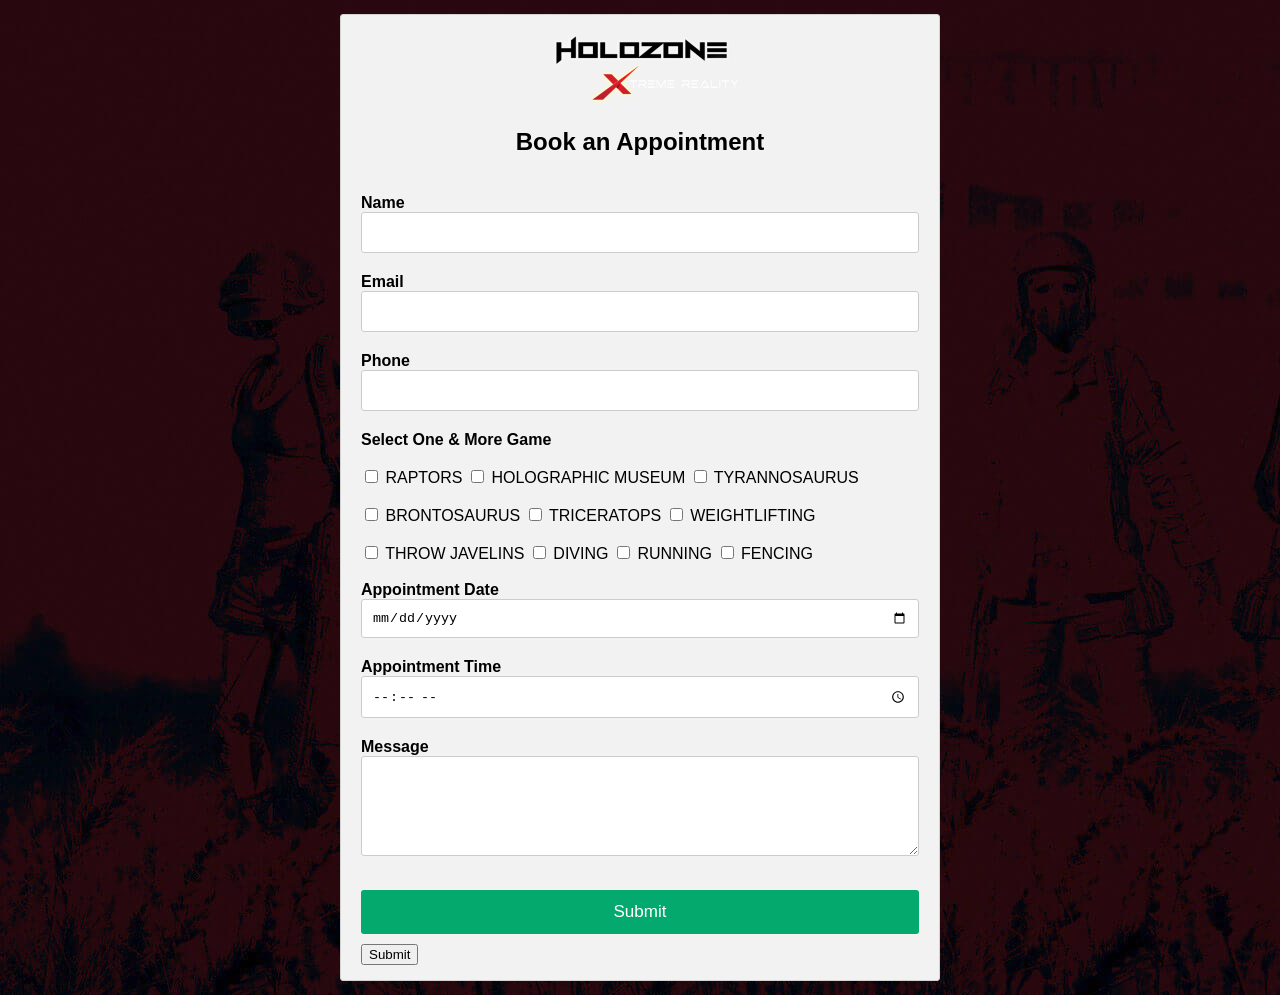
<file: index.html>
<!DOCTYPE html>
<html>
<head>
<meta name="viewport" content="width=device-width, initial-scale=1">
<link rel="stylesheet" href="style.css">
<title>Book an Appointment</title>
</head>
<body>


<div>
  <div>
    <div class="container1">
      <center><img alt="Holographic" src="img/logo2.png"/><h2 class="Book-slot">Book an Appointment</h2></center>
      <form action="mail.php" method="post"><br>
            
            <label for="name"><b>Name</b></label>
            <input type="text" id="name" name="name" required>
            <label for="email"><b>Email</b></label>
            <input type="email" id="email" name="email" required>
            <label for="phone"><b>Phone</b></label>
            <input type="number" id="phone" name="phone" required>

            <label><b>Select One & More Game</b></label><br><br>
            <input type="checkbox" id="category" name="category" value="category">
            <label for="RAPTORS"> RAPTORS</label>
            <input type="checkbox" id="RAPTORS" name="category" value="RAPTORS">
            <label for="Holographic Museum"> HOLOGRAPHIC MUSEUM </label>
            <input type="checkbox" id="Holographic Museum" name="category" value="Holographic Museum">
            <label for="TYRANNOSAURUS"> TYRANNOSAURUS</label><br><br>                                           
            <input type="checkbox" id="TYRANNOSAURUS" name="category" value="TYRANNOSAURUS">
            <label for="BRONTOSAURUS"> BRONTOSAURUS</label>                                           
            <input type="checkbox" id="BRONTOSAURUS" name="category" value="BRONTOSAURUS">
            <label for="TRICERATOPS"> TRICERATOPS</label>                                           
            <input type="checkbox" id="TRICERATOPS" name="category" value="TRICERATOPS">
            <label for="WEIGHTLIFTING"> WEIGHTLIFTING</label><br><br>                                            
            <input type="checkbox" id="WEIGHTLIFTING" name="category" value="WEIGHTLIFTING">
            <label for="THROW JAVELINS"> THROW JAVELINS</label>                                            
            <input type="checkbox" id="THROW JAVELINS" name="category" value="THROW JAVELINS">
            <label for="DIVING"> DIVING</label>                                         
            <input type="checkbox" id="DIVING" name="category" value="DIVING">
            <label for="RUNNING"> RUNNING</label>                                            
            <input type="checkbox" id="RUNNING" name="category" value="RUNNING">
            <label for="FENCING"> FENCING</label><br><br>                                            
            <!-- <input type="checkbox" id="FENCING" name="category" value="FENCING"> -->
            <!-- <label for="FENCING"> FENCING</label> -->

        <!-- <div>
          <div>
            <label>Select a Game</label><br>
            <input type="radio" id="category" name="category" value="category" required>
            <label for="RAPTORS">RAPTORS</label><br>
            <input type="radio" id="RAPTORS" name="category" value="RAPTORS">
            <label for="Holographic Museum">Holographic Museum</label><br>
            <input type="radio" id="Holographic Museum" name="category" value="Holographic Museum">
            <label for="TYRANNOSAURUS">TYRANNOSAURUS</label><br>
            <input type="radio" id="TYRANNOSAURUS" name="category" value="TYRANNOSAURUS">
            <label for="BRONTOSAURUS">BRONTOSAURUS</label><br>
            <input type="radio" id="BRONTOSAURUS" name="category" value="BRONTOSAURUS">
            <label for="TRICERATOPS">TRICERATOPS</label><br>
			      <input type="radio" id="TRICERATOPS" name="category" value="TRICERATOPS">
            <label for="WEIGHTLIFTING">WEIGHTLIFTING</label><br>
			      <input type="radio" id="WEIGHTLIFTING" name="category" value="WEIGHTLIFTING">
            <label for="THROW JAVELINS">THROW JAVELINS</label><br>
			      <input type="radio" id="THROW JAVELINS" name="category" value="THROW JAVELINS">
            <label for="DIVING">DIVING</label><br>
			      <input type="radio" id="DIVING" name="category" value="DIVING">
            <label for="RUNNING">RUNNING</label><br>
			      <input type="radio" id="RUNNING" name="category" value="RUNNING">
            <label for="FENCING">FENCING</label><br>
              <input type="radio" id="FENCING" name="category" value="FENCING">
          </div>
			  </div>    -->
            <div>
              <div>
              <label for="date"><b>Appointment Date</b></label>
              <input type="date" id="date" name="date" required>
                                 
              </div>
            
              <div>  
                 <label for="time"><b>Appointment Time</b></label>
              <input type="time" id="time" name="time" required>
                                                      
                                                      
              </div>
            </div>    
         
           <label for="comment"><b>Message</b></label>
            <textarea id="comment" name="message" style="height:100px" required></textarea>  
                                                       
		  <input type="submit" name="submit" value="Submit" class="btn">
      <input type="submit" name="submit" value="Submit" class="btn1">
     </form>                                   
    </div>
  </div>
</body>
</html>
</file>
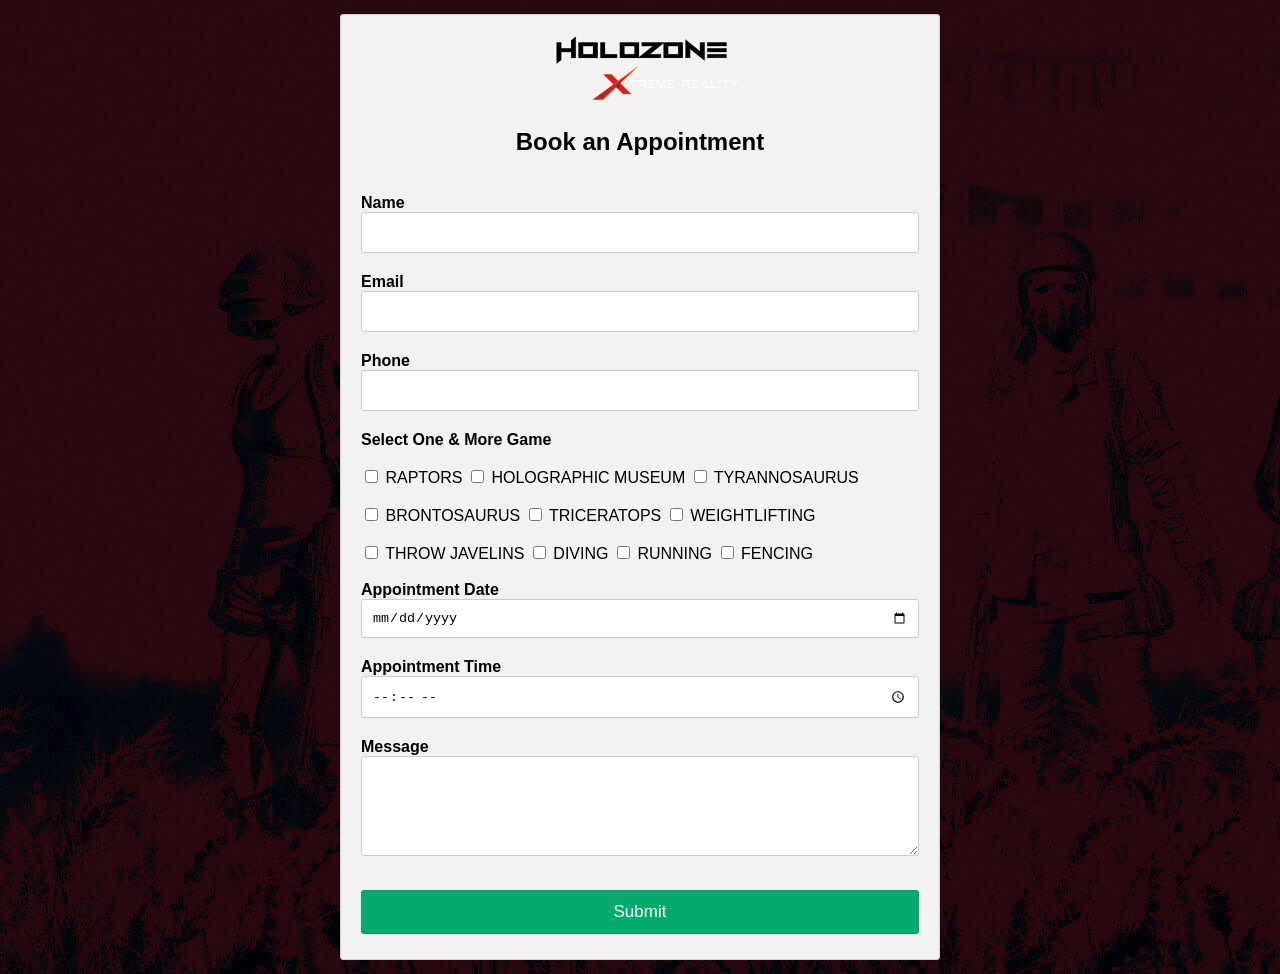
<file: book-now.html>
<!DOCTYPE html>
<html>
<head>
<meta name="viewport" content="width=device-width, initial-scale=1">
<link rel="stylesheet" href="style.css">
<title>Book an Appointment</title>
</head>
<body>


<div>
  <div>
    <div class="container1">
      <center><img alt="Holographic" src="img/logo2.png"/><h2 class="Book-slot">Book an Appointment</h2></center>
      <form action="mail.php" method="post"><br>
            
            <label for="name"><b>Name</b></label>
            <input type="text" id="name" name="name" required>
            <label for="email"><b>Email</b></label>
            <input type="email" id="email" name="email" required>
            <label for="phone"><b>Phone</b></label>
            <input type="number" id="phone" name="phone" required>

            <label><b>Select One & More Game</b></label><br><br>
            <input type="checkbox" id="category" name="category" value="category">
            <label for="RAPTORS"> RAPTORS</label>
            <input type="checkbox" id="RAPTORS" name="category" value="RAPTORS">
            <label for="Holographic Museum"> HOLOGRAPHIC MUSEUM </label>
            <input type="checkbox" id="Holographic Museum" name="category" value="Holographic Museum">
            <label for="TYRANNOSAURUS"> TYRANNOSAURUS</label><br><br>                                           
            <input type="checkbox" id="TYRANNOSAURUS" name="category" value="TYRANNOSAURUS">
            <label for="BRONTOSAURUS"> BRONTOSAURUS</label>                                           
            <input type="checkbox" id="BRONTOSAURUS" name="category" value="BRONTOSAURUS">
            <label for="TRICERATOPS"> TRICERATOPS</label>                                           
            <input type="checkbox" id="TRICERATOPS" name="category" value="TRICERATOPS">
            <label for="WEIGHTLIFTING"> WEIGHTLIFTING</label><br><br>                                            
            <input type="checkbox" id="WEIGHTLIFTING" name="category" value="WEIGHTLIFTING">
            <label for="THROW JAVELINS"> THROW JAVELINS</label>                                            
            <input type="checkbox" id="THROW JAVELINS" name="category" value="THROW JAVELINS">
            <label for="DIVING"> DIVING</label>                                         
            <input type="checkbox" id="DIVING" name="category" value="DIVING">
            <label for="RUNNING"> RUNNING</label>                                            
            <input type="checkbox" id="RUNNING" name="category" value="RUNNING">
            <label for="FENCING"> FENCING</label><br><br>                                            
            <!-- <input type="checkbox" id="FENCING" name="category" value="FENCING"> -->
            <!-- <label for="FENCING"> FENCING</label> -->

        <!-- <div>
          <div>
            <label>Select a Game</label><br>
            <input type="radio" id="category" name="category" value="category" required>
            <label for="RAPTORS">RAPTORS</label><br>
            <input type="radio" id="RAPTORS" name="category" value="RAPTORS">
            <label for="Holographic Museum">Holographic Museum</label><br>
            <input type="radio" id="Holographic Museum" name="category" value="Holographic Museum">
            <label for="TYRANNOSAURUS">TYRANNOSAURUS</label><br>
            <input type="radio" id="TYRANNOSAURUS" name="category" value="TYRANNOSAURUS">
            <label for="BRONTOSAURUS">BRONTOSAURUS</label><br>
            <input type="radio" id="BRONTOSAURUS" name="category" value="BRONTOSAURUS">
            <label for="TRICERATOPS">TRICERATOPS</label><br>
			      <input type="radio" id="TRICERATOPS" name="category" value="TRICERATOPS">
            <label for="WEIGHTLIFTING">WEIGHTLIFTING</label><br>
			      <input type="radio" id="WEIGHTLIFTING" name="category" value="WEIGHTLIFTING">
            <label for="THROW JAVELINS">THROW JAVELINS</label><br>
			      <input type="radio" id="THROW JAVELINS" name="category" value="THROW JAVELINS">
            <label for="DIVING">DIVING</label><br>
			      <input type="radio" id="DIVING" name="category" value="DIVING">
            <label for="RUNNING">RUNNING</label><br>
			      <input type="radio" id="RUNNING" name="category" value="RUNNING">
            <label for="FENCING">FENCING</label><br>
              <input type="radio" id="FENCING" name="category" value="FENCING">
          </div>
			  </div>    -->
            <div>
              <div>
              <label for="date"><b>Appointment Date</b></label>
              <input type="date" id="date" name="date" required>
                                 
              </div>
            
              <div>  
                 <label for="time"><b>Appointment Time</b></label>
              <input type="time" id="time" name="time" required>
                                                      
                                                      
              </div>
            </div>    
         
           <label for="comment"><b>Message</b></label>
            <textarea id="comment" name="message" style="height:100px" required></textarea>  
                                                       
		  <input type="submit" name="submit" value="Submit" class="btn">
     </form>                                   
    </div>
  </div>
</body>
</html>
</file>
<file: style.css>
body {
  font-family: Arial;
  font-size: 16px;
  padding: 6px;
  background-image: url(img/banner-bg1.jpg);
  background-repeat: no-repeat;

}

* {
  box-sizing: border-box;
}

.row {
  display: -ms-flexbox; /* IE10 */
  display: flex;
  -ms-flex-wrap: wrap; /* IE10 */
  flex-wrap: wrap;
  margin: 0 -16px;
}




.col-50 {
  -ms-flex: 50%; /* IE10 */
  flex: 50%;
}

.col-75 {
  -ms-flex: 75%; /* IE10 */
  flex: 100%;
}

.col-25,
.col-50,
.col-75 {
  padding: 0 16px;
}

.container {
  background-color: #f2f2f2;
  padding: 5px 20px 15px 20px;
  border: 1px solid lightgrey;
  border-radius: 3px;
   max-width:500px;
margin:auto;
}

.container1 {
  background-color: #f2f2f2;
  padding: 5px 20px 15px 20px;
  border: 1px solid lightgrey;
  border-radius: 3px;
   max-width:600px;
margin:auto;
}
input[type=text] {
  width: 100%;
  margin-bottom: 20px;
  padding: 12px;
  border: 1px solid #ccc;
  border-radius: 3px;
}
input[type=datetime-local] {
  width: 100%;
  margin-bottom: 20px;
  padding: 10px;
  border: 1px solid #ccc;
  border-radius: 3px;
}


input[type=email],textarea, select {
  width: 100%;
  margin-bottom: 20px;
  padding: 12px;
  border: 1px solid #ccc;
  border-radius: 3px;
}

input[type=number] {
  width: 100%;
  margin-bottom: 20px;
  padding: 12px;
  border: 1px solid #ccc;
  border-radius: 3px;
}
input[type=text] {
  width: 100%;
  margin-bottom: 20px;
  padding: 12px;
  border: 1px solid #ccc;
  border-radius: 3px;
}
input[type=time] {
  width: 100%;
  margin-bottom: 20px;
  padding: 10px;
  border: 1px solid #ccc;
  border-radius: 3px;
}
input[type=date] {
  width: 100%;
  margin-bottom: 20px;
  padding: 10px;
  border: 1px solid #ccc;
  border-radius: 3px;
}



.btn {
  background-color: #04AA6D;
  color: white;
  padding: 12px;
  margin: 10px 0;
  border: none;
  width: 100%;
  border-radius: 3px;
  cursor: pointer;
  font-size: 17px;
}

.btn:hover {
  background-color: #45a049;
}





/* Responsive layout - when the screen is less than 800px wide, make the two columns stack on top of each other instead of next to each other (also change the direction - make the "cart" column go on top) */
@media (max-width: 400px) {
  .row {
    flex-direction: column;
  }
  .col-25 {
    margin-bottom: 20px;
  }
}
</file>
